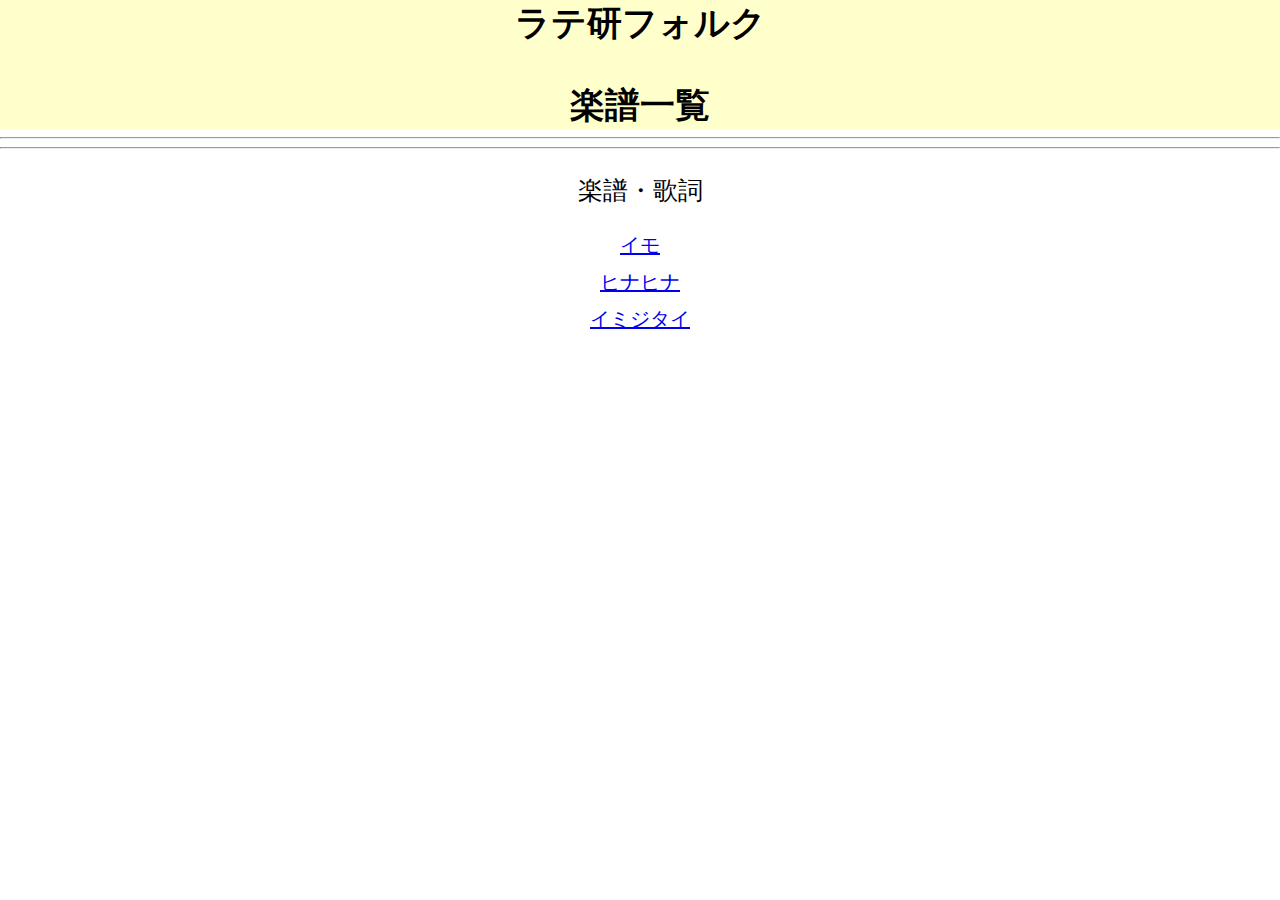
<file: index.html>
<!DOCTYPE html>
<html lang="ja">
<head>
  <meta charset="UTF-8">
  <meta name="viewport" content="width=device-width, initial-scale=1.0">
  <title>Folclore</title>
  <link rel="stylesheet" href="css/styles.css">
</head>
<body style="margin: 0;">
  <div style="background: #ffffcc; font-size: 35px; font-weight: bold; text-align: center;">
    <p style=" margin-top:0;">ラテ研フォルク</p>
    <p style="margin-bottom: 0;" class="pp">楽譜一覧</p> 
  </div>
  <hr><hr>

<div style="font-size: 25px; text-align: center;">
  <p >楽譜・歌詞</p>
  <div style="font-size: 20px;">
    <a href="imo.html">イモ</a>
    <a href="hinahina.html" style=" display: block;margin-top: 10px;">ヒナヒナ</a>
    <a href="imizitai.html" style="display: block; margin-top: 10px;">イミジタイ</a>
  </div>
</div>
</body>
</html>
</file>
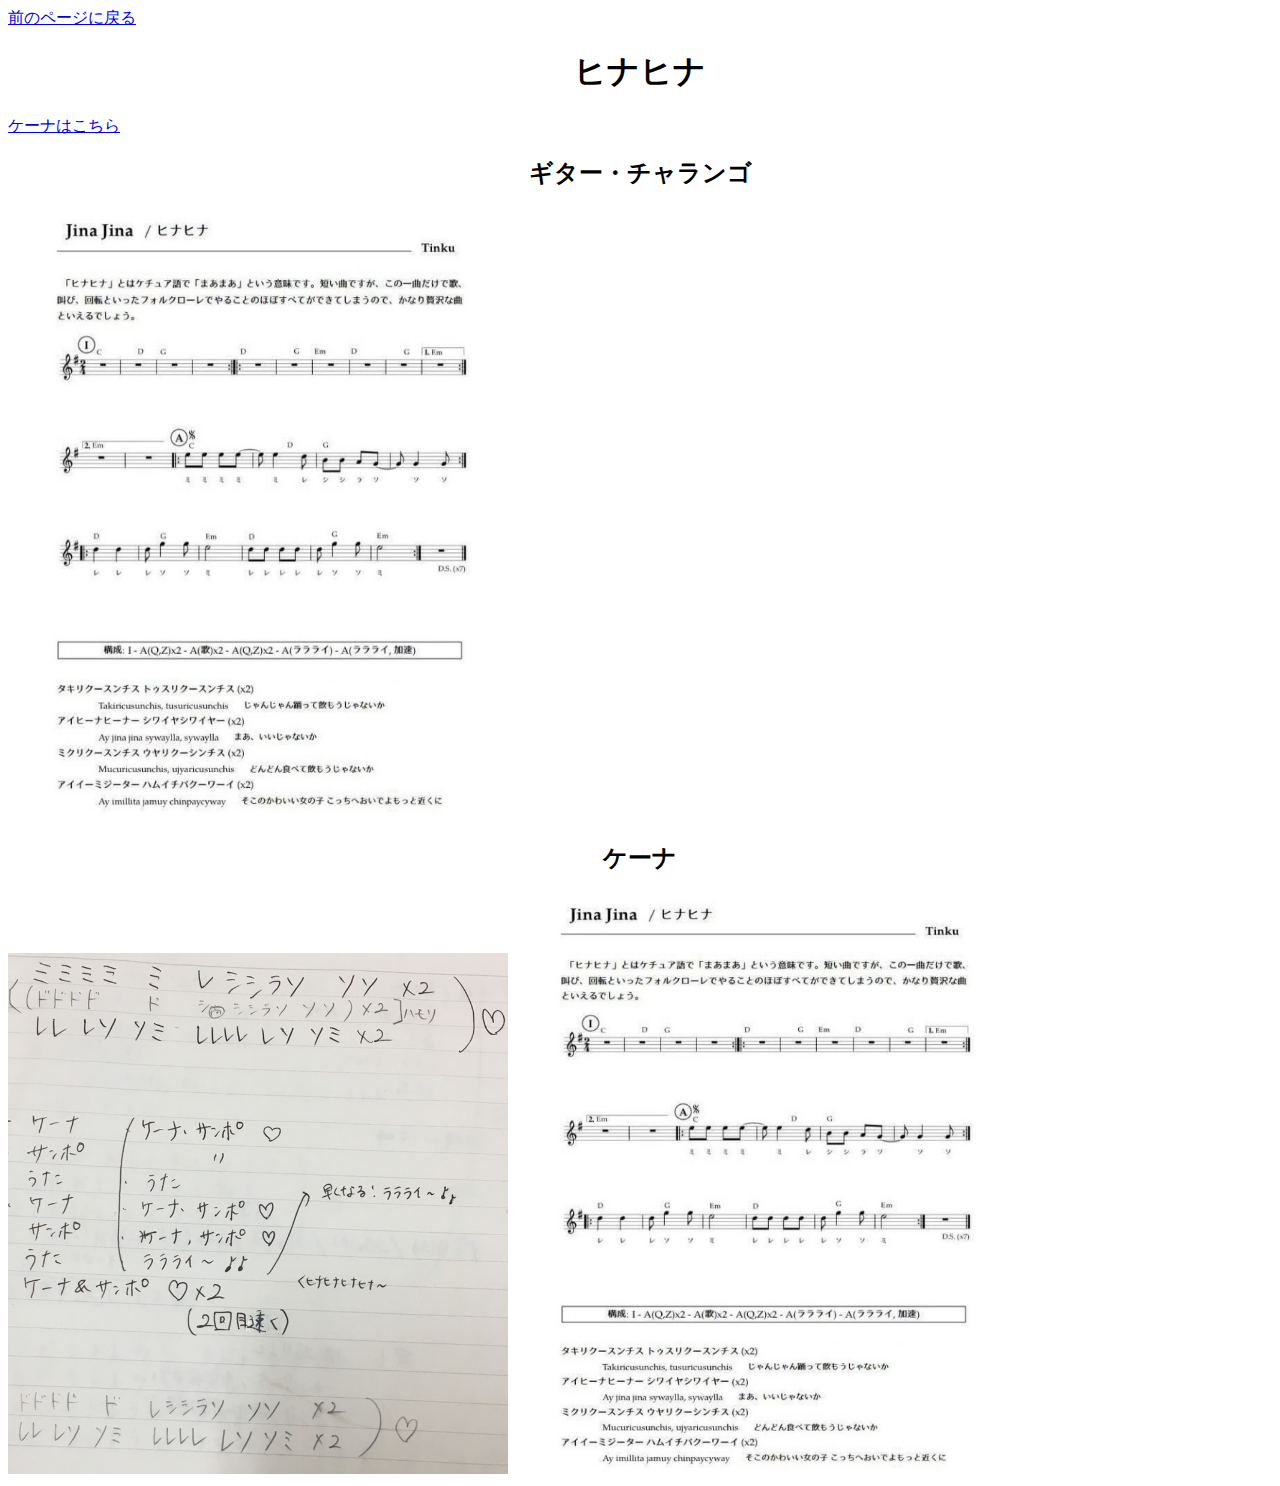
<file: hinahina.html>
<!DOCTYPE html>
<html lang="ja">
<head>
  <meta charset="UTF-8">
  <meta name="viewport" content="width=device-width, initial-scale=1.0">
  <title>ヒナヒナ</title>
  <link rel="stylesheet" href="css/styles.css">
</head>
<body>
  <a href="index.html">前のページに戻る</a>
  <h1 style="text-align: center;">ヒナヒナ</h1>
  <a href="#kena">ケーナはこちら</a>
  <h2 style="text-align: center;">ギター・チャランゴ</h2>
  <img src="img/hinahina.jpg" class="hinahina">
  <h2 style="text-align: center;" id="kena">ケーナ</h2>
  <img src="img/hinahinake.jpg" class="kena">
  <img src="img/hinahina.jpg" class="hinahinana">
</body>
</html>
</file>
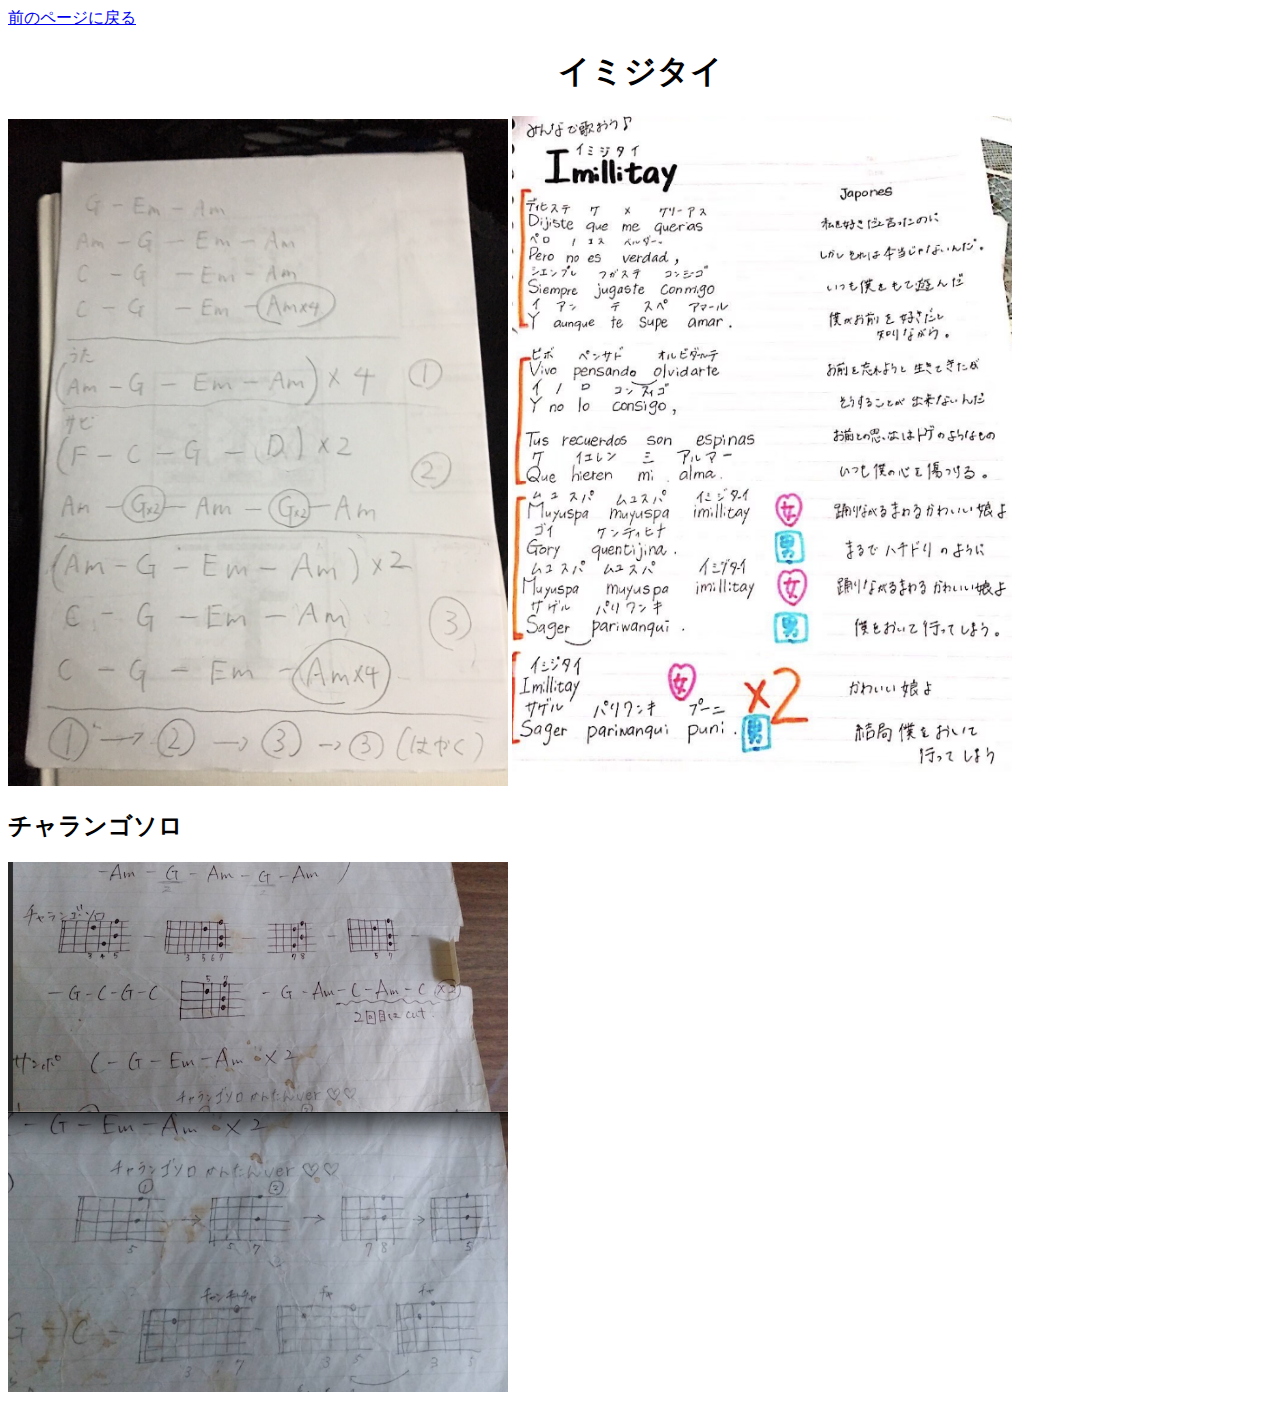
<file: imizitai.html>
<!DOCTYPE html>
<html lang="ja">
<head>
  <meta charset="UTF-8">
  <meta name="viewport" content="width=device-width, initial-scale=1.0">
  <title>イミジタイ</title>
  <link rel="stylesheet" href="css/styles.css">
</head>
<body>
  <a href="index.html">前のページに戻る</a>
  <h1 style="text-align: center;">イミジタイ</h1>
  <img src="img/imizitai.jpeg" class="imizitai">
  <img src="img/imizitaikasi.png"class="imizitaikasi">
  <h2>チャランゴソロ</h2>
  <img src="img/imizitaichasoro.png" class="imizitaichasoro">

</body>
</html>
</file>
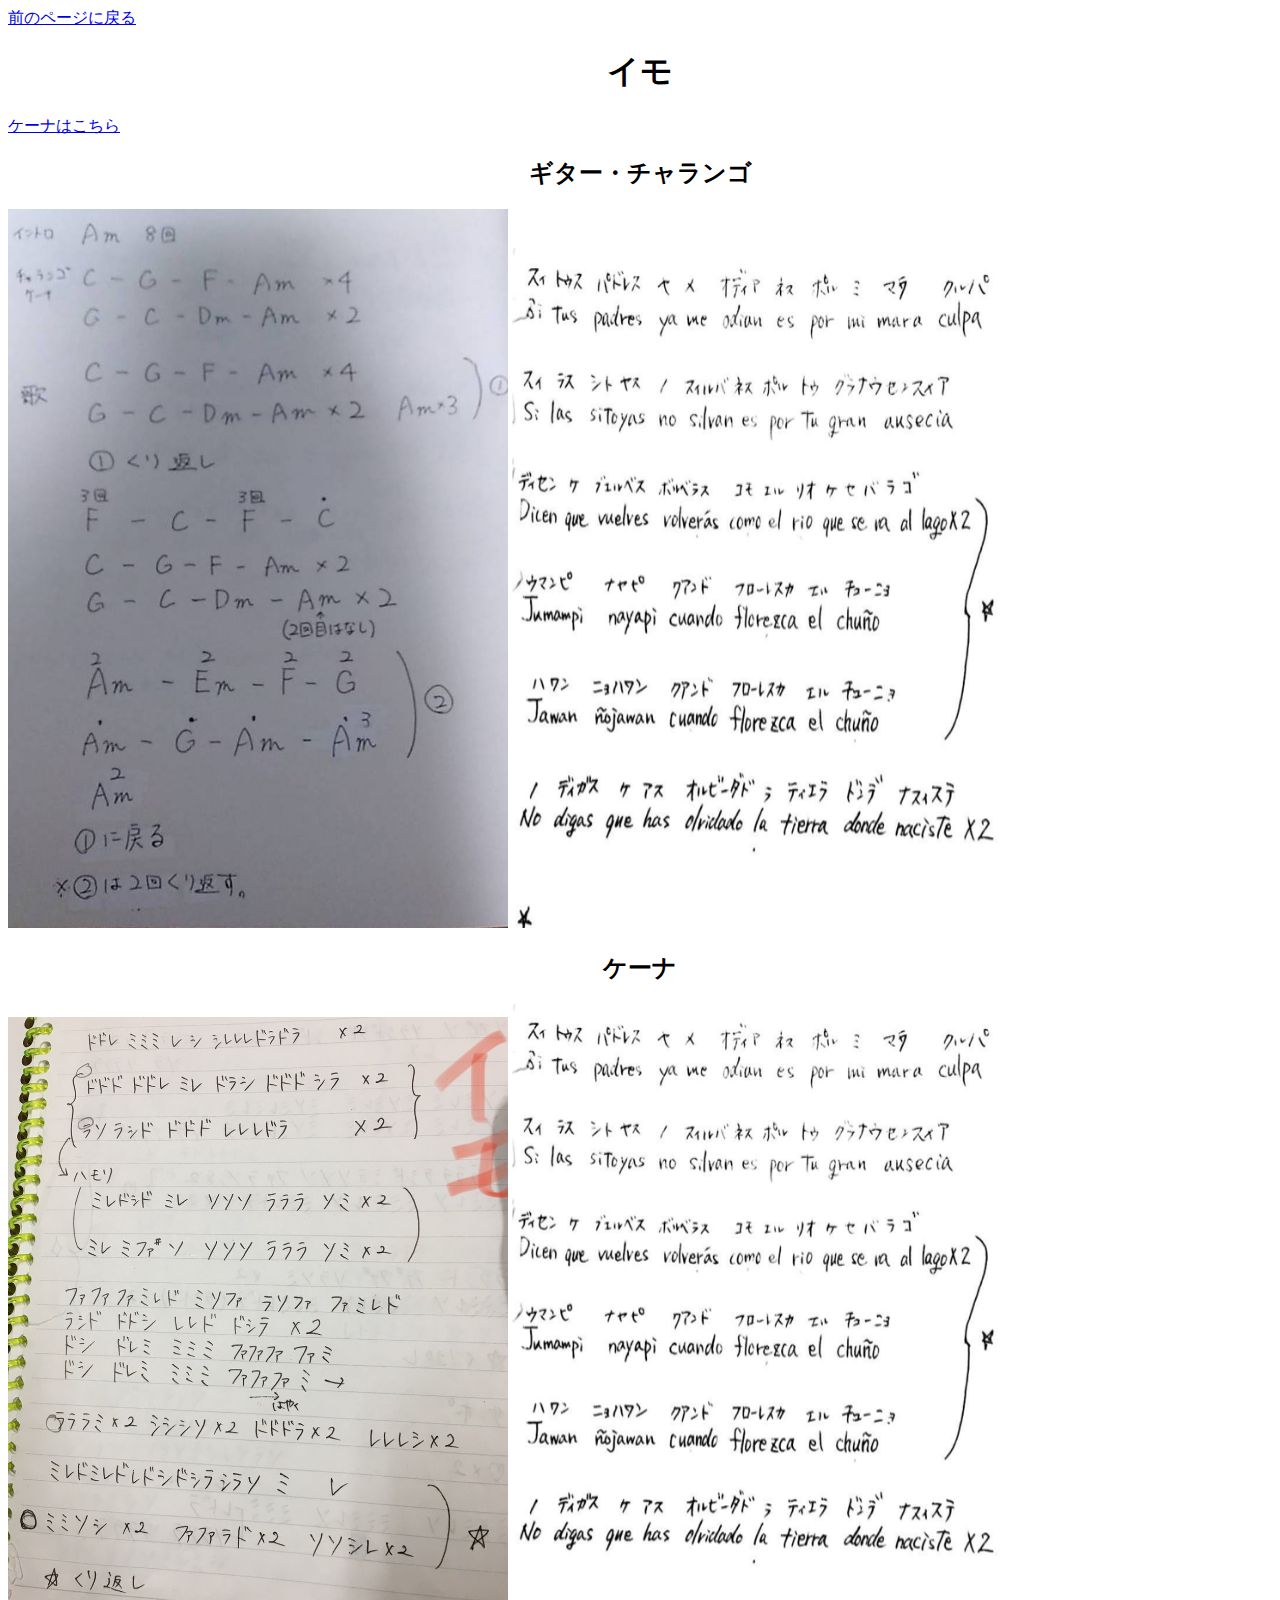
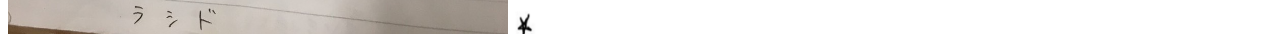
<file: imo.html>
<!DOCTYPE html>
<html lang="ja">
<head>
  <meta charset="UTF-8">
  <meta name="viewport" content="width=device-width, initial-scale=1.0">
  <title>イモ 楽譜・歌詞</title>
  <link rel="stylesheet" href="css/styles.css">
</head>
<body>

  <a href="index.html">前のページに戻る</a>
  <h1 style="text-align: center;">イモ</h1>
  <a href="#kena">ケーナはこちら</a>
  <h2 style="text-align: center;">ギター・チャランゴ</h2>
  <img src="img/imo.jpg" class="imo">
  <img src="img/imokasi.png" class="imokasi">

  <h2 style="text-align: center;" id="kena">ケーナ</h2>
  <img src="img/imoke.jpg" class="kena">
  <img src="img/imokasi.png" class="imokasisi">
</body>
</html>
</file>
<file: css/styles.css>
.imo{width: 350px;}
.imokasi{width: 350px;}
.imokasisi{width: 350px;}
.imizitai{width: 350px;}
.imizitaikasi{width: 350px;}
.imizitaichasoro{width: 350px;}
.hinahina{width: 350px;}
.hinahinana{width: 350px;}
.kena{width: 350px;}

@media(min-width:1200px){
  .imo{width: 500px;}
  .imokasi{width: 500px;height: 680px;}
  .imokasisi{width: 500px;height:630px ;}
  .imizitai{ width: 500px;}
  .imizitaikasi{width: 500px;height: 670px;}
  .imizitaichasoro{width: 500px;}
  .hinahina{width: 500px;}
  .hinahinana{width: 500px;height: 580px;}  
  .kena{width: 500px;}
}
</file>
